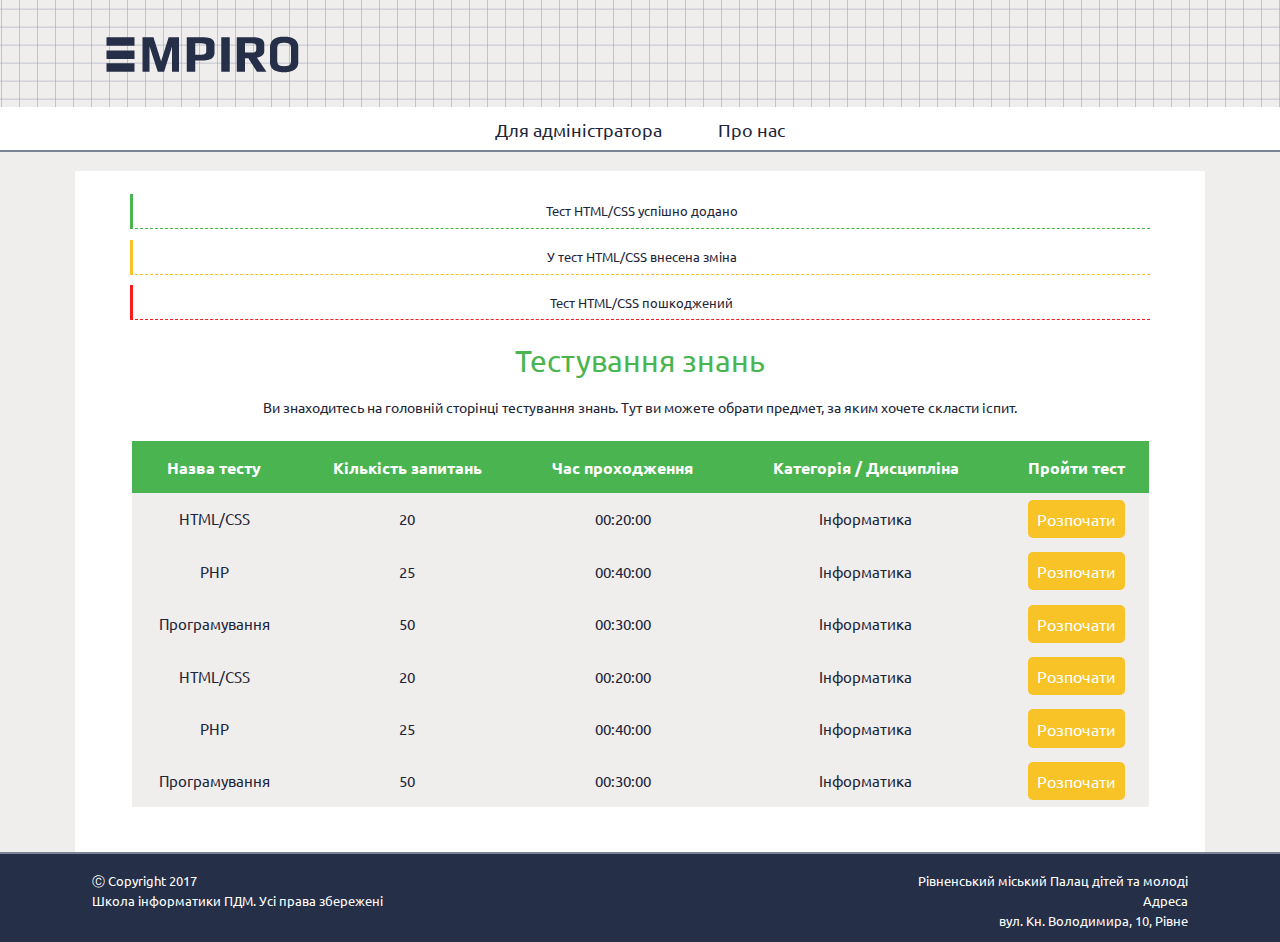
<file: html/index.html>
<!DOCTYPE html>
<html lang="ua">
<head>
	<meta charset="utf-8"/>
	<title>Empiro-index</title>
	<meta name="viewport" content="width=device-width, initial-scale=1.0">
	<link href="https://fonts.googleapis.com/css?family=Ubuntu:400,700&amp;subset=cyrillic" rel="stylesheet">
	<link type="text/css" rel="stylesheet" href="style.css" />
</head>
<body>
<div id="wrap">
	<header>
		<div class="header">
			<div class="logo"><a href="index.html"><img src="image/logo.png" alt="logo-text" /></a></div>
		</div>
	</header>
	<nav>
		<ul class="nav">
			<li><a href="admin.html">Для адміністратора</a></li>
			<li><a href="contact.html">Про нас</a></li>
		</ul>
	</nav>
	<main>
		<div class="home">
			<div class="alert-wrap">
				<div class="alert-message"><span>Тест HTML/CSS успішно додано</span></div>
				<div class="alert-error"><span>У тест HTML/CSS внесена зміна</span></div>
				<div class="alert-failure"><span>Тест HTML/CSS пошкоджений</span></div>
			</div>
			<h1>Тестування знань</h1>
			<p>Ви знаходитесь на головній сторінці тестування знань. Тут ви можете обрати предмет, за яким хочете скласти іспит.</p>
			<div class="table">
				<table>
					<tr>
						<th>Назва тесту</th>
						<th>Кількість запитань</th>
						<th>Час проходження</th>
						<th>Категорія / Дисципліна</th>
						<th>Пройти тест</th>
					</tr>
					<tr>
						<td>HTML/CSS</td>
						<td>20</td>
						<td>00:20:00</td>
						<td>Інформатика</td>
						<td><a href="#">Розпочати</a></td>
					</tr>
					<tr>
						<td>PHP</td>
						<td>25</td>
						<td>00:40:00</td>
						<td>Інформатика</td>
						<td><a href="#">Розпочати</a></td>
					</tr>
					<tr>
						<td>Програмування</td>
						<td>50</td>
						<td>00:30:00</td>
						<td>Інформатика</td>
						<td><a href="#">Розпочати</a></td>
					</tr>
					<tr>
						<td>HTML/CSS</td>
						<td>20</td>
						<td>00:20:00</td>
						<td>Інформатика</td>
						<td><a href="#">Розпочати</a></td>
					</tr>
					<tr>
						<td>PHP</td>
						<td>25</td>
						<td>00:40:00</td>
						<td>Інформатика</td>
						<td><a href="#">Розпочати</a></td>
					</tr>
					<tr>
						<td>Програмування</td>
						<td>50</td>
						<td>00:30:00</td>
						<td>Інформатика</td>
						<td><a href="#">Розпочати</a></td>
					</tr>
				</table>
			</div>
		</div>
	</main>
</div>	
	<footer>
		<div class="footer">
			<div class="copyright">
				<p>&#9400; Copyright 2017 <br /> Школа інформатики ПДМ. Усі права збережені</p>
			</div>
			<div class="contact">
				<p>Рівненський міський Палац дітей та молоді <br /> Адреса <br /> вул. Кн. Володимира, 10, Рівне</p>
			</div>
		</div>
	</footer>	
</body>
</html>
</file>
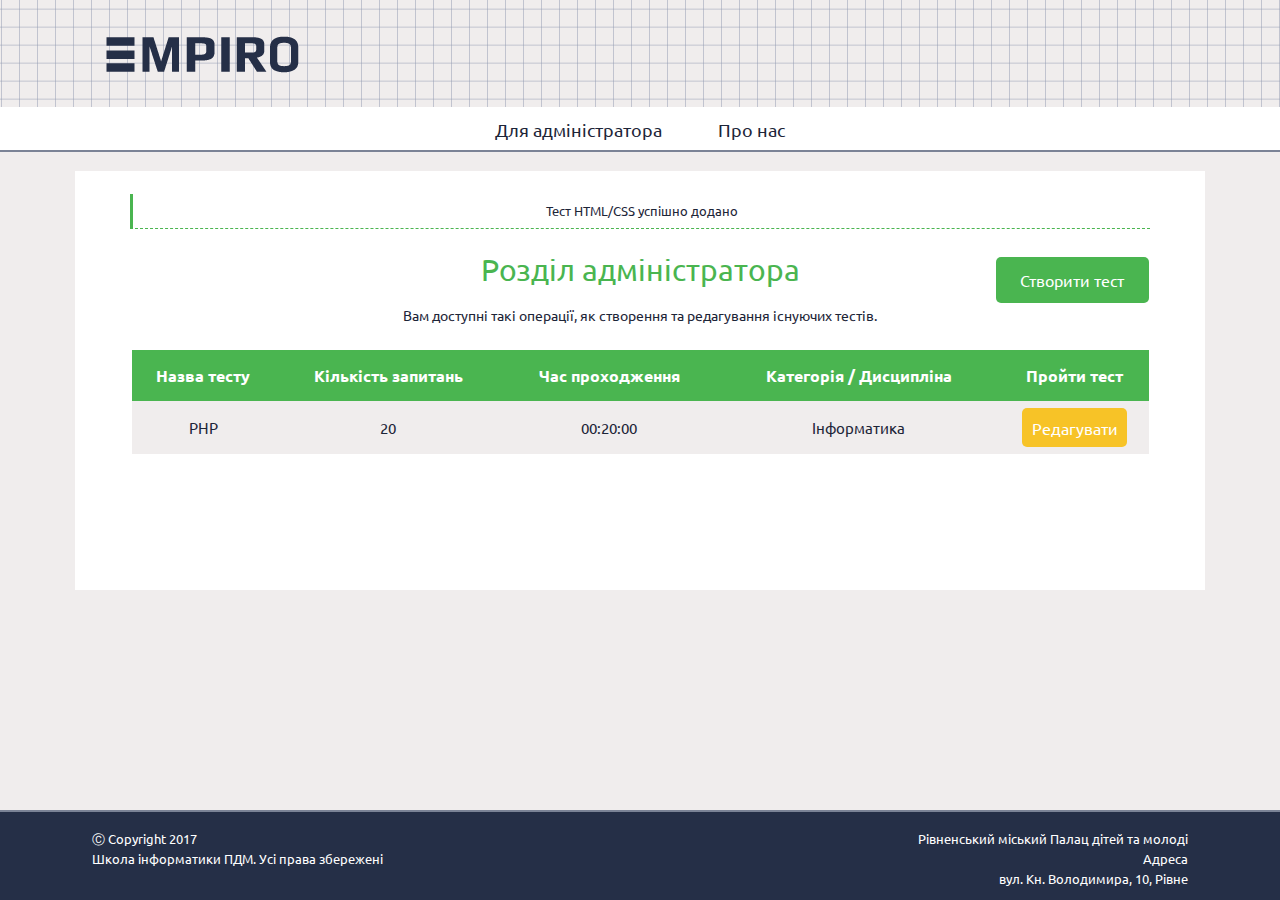
<file: html/admin-main.html>
<!DOCTYPE html>
<html lang="ua">
<head>
	<meta charset="utf-8"/>
	<title>Empiro-admin create test</title>
	<meta name="viewport" content="width=device-width, initial-scale=1.0">
	<link href="https://fonts.googleapis.com/css?family=Ubuntu:400,700&amp;subset=cyrillic" rel="stylesheet">
	<link type="text/css" rel="stylesheet" href="style.css" />
</head>
<body>
<div id="wrap">
	<header>
		<div class="header">
			<div class="logo"><a href="index.html"><img src="image/logo.png" alt="logo-text" /></a></div>
		</div>
	</header>
	<nav>
		<ul class="nav">
			<li><a href="admin.html">Для адміністратора</a></li>
			<li><a href="contact.html">Про нас</a></li>
		</ul>
	</nav>
	<main>
		<div class="home">
			<div class="alert-wrap">
				<div class="alert-message"><span>Тест HTML/CSS успішно додано</span></div>
			</div>
			<div class="button-wrap">
				<span><a class="btn-create" href="#">Створити тест</a></span>
			</div>		
				<h1>Розділ адміністратора</h1>
				<p>Вам доступні такі операції, як створення та редагування існуючих тестів.</p>
		
				<div class="table">
					<table>
						<tr>
							<th>Назва тесту</th>
							<th>Кількість запитань</th>
							<th>Час проходження</th>
							<th>Категорія / Дисципліна</th>
							<th>Пройти тест</th>
						</tr>
						<tr>
							<td>PHP</td>
							<td>20</td>
							<td>00:20:00</td>
							<td>Інформатика</td>
							<td><a href="#">Редагувати</a></td>
						</tr>
					</table>
				</div>
		</div>
	</main>
</div>	
	<footer>
		<div class="footer">
			<div class="copyright">
				<p>&#9400; Copyright 2017 <br /> Школа інформатики ПДМ. Усі права збережені</p>
			</div>
			<div class="contact">
				<p>Рівненський міський Палац дітей та молоді <br /> Адреса <br /> вул. Кн. Володимира, 10, Рівне</p>
			</div>
		</div>
	</footer>	
</body>
</html>
</file>
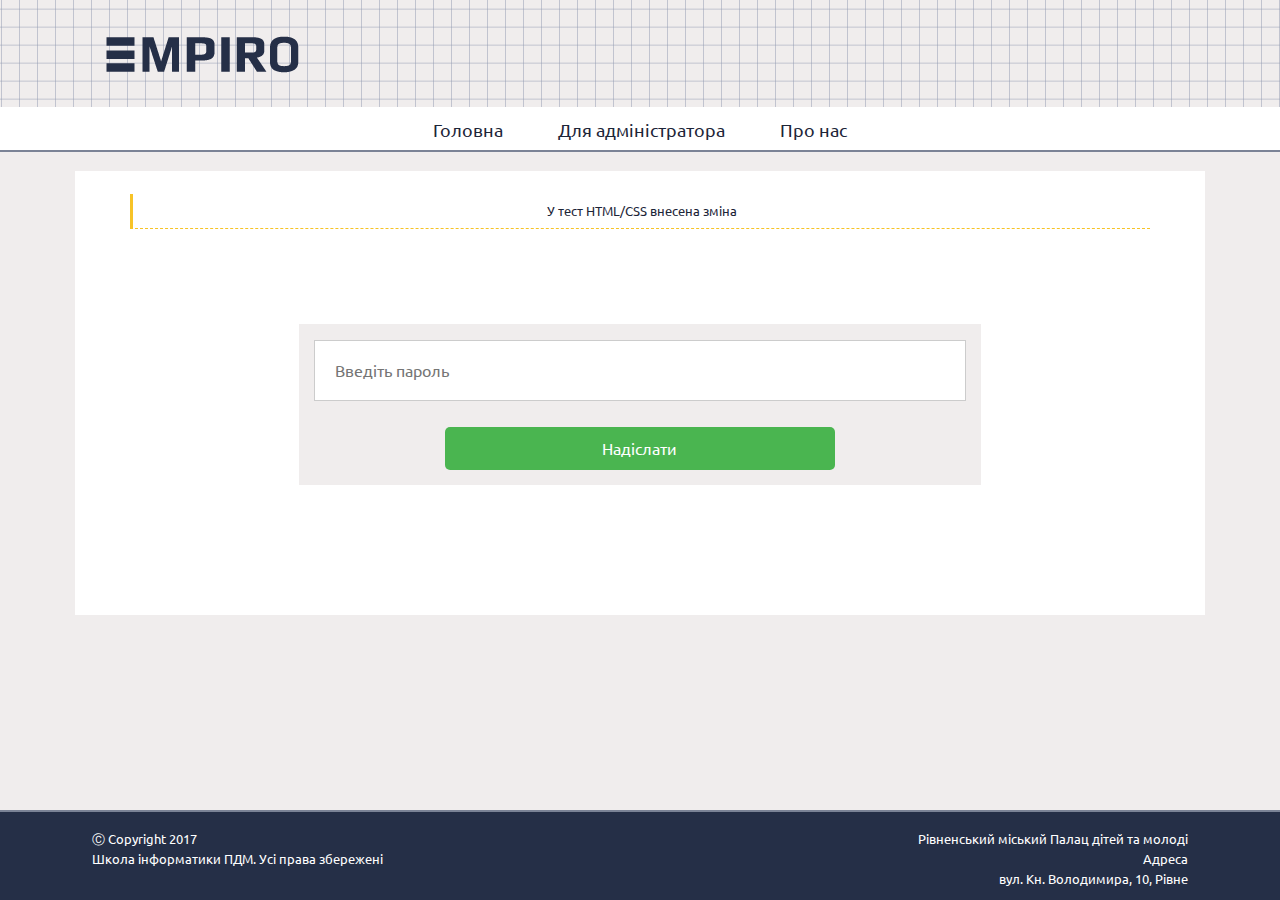
<file: html/admin-password.html>
<!DOCTYPE html>
<html lang="ua">
<head>
	<meta charset="utf-8"/>
	<title>Empiro-admin</title>
	<meta name="viewport" content="width=device-width, initial-scale=1.0">
	<link href="https://fonts.googleapis.com/css?family=Ubuntu:400,700&amp;subset=cyrillic" rel="stylesheet">
	<link type="text/css" rel="stylesheet" href="style.css" />
</head>
<body>
<div id="wrap">
	<header>
		<div class="header">
			<div class="logo"><a href="index.html"><img src="image/logo.png" alt="logo" /></a></div>
		</div>
	</header>
	<nav>
		<ul class="nav">
			<li><a href="index.html">Головна</a></li>
			<li><a href="admin.html">Для адміністратора</a></li>
			<li><a href="contact.html">Про нас</a></li>
		</ul>
	</nav>
	<main>
		<div class="home">
			<div class="alert-wrap">
				<div class="alert-error"><span>У тест HTML/CSS внесена зміна</span></div>
			</div>
			<div class="container">
				<div class="form-wrap password-wrap">
					<div class="form-style">
					<form>
						<input type="password" placeholder="Введіть пароль">
						<div class="btn">
						<input id="admin-submit" type="submit" value="Надіслати">
						</div>
					</form>
					</div>
				</div>
			</div>
		</div>
	</main>
</div>	
	<footer>
		<div class="footer">
			<div class="copyright">
				<p>&#9400; Copyright 2017 <br /> Школа інформатики ПДМ. Усі права збережені</p>
			</div>
			<div class="contact">
				<p>Рівненський міський Палац дітей та молоді <br /> Адреса <br /> вул. Кн. Володимира, 10, Рівне</p>
			</div>
		</div>
	</footer>
</body>
</html>
</file>
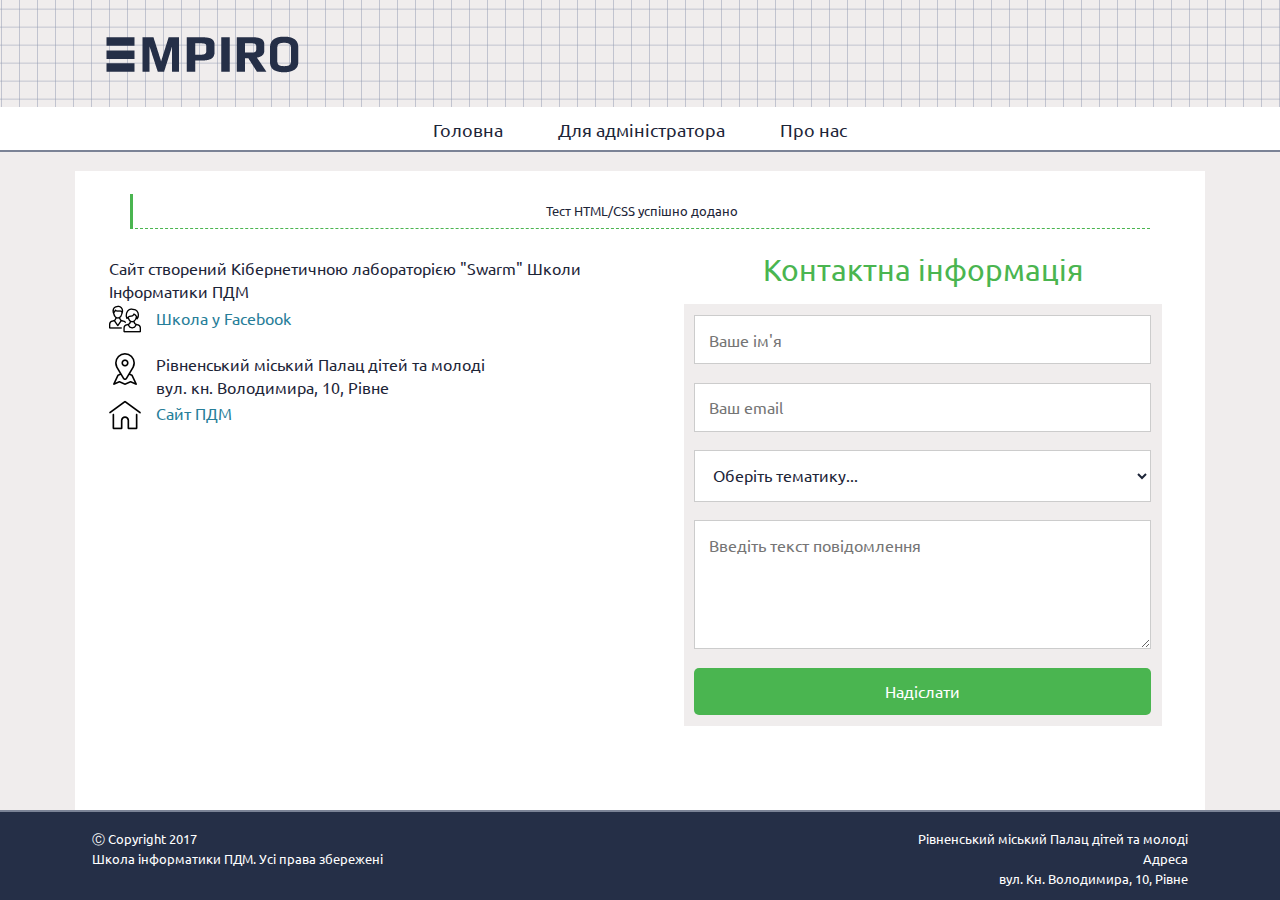
<file: html/contact.html>
<!DOCTYPE html>
<html lang="ua">
<head>
	<meta charset="utf-8"/>
	<title>Empiro-contact</title>
	<meta name="viewport" content="width=device-width, initial-scale=1.0">
	<link href="https://fonts.googleapis.com/css?family=Ubuntu:400,700&amp;subset=cyrillic" rel="stylesheet">
	<link type="text/css" rel="stylesheet" href="style.css" />
</head>
<body>
<div id="wrap">
	<header>
		<div class="header">
			<div class="logo"><a href="index.html"><img src="image/logo.png" alt="logo" /></a></div>
		</div>
	</header>
	<nav>
		<ul class="nav">
			<li><a href="index.html">Головна</a></li>
			<li><a href="admin.html">Для адміністратора</a></li>
			<li><a href="contact.html">Про нас</a></li>
		</ul>
	</nav>
	<main>
		<div class="home">
			<div class="alert-wrap">
				<div class="alert-message"><span>Тест HTML/CSS успішно додано</span></div>
			</div>
			<h1>Контактна інформація</h1>
			<div class="contact-info">
				<div class="text-block">
					<p>Сайт створений Кібернетичною лабораторією "Swarm" Школи Інформатики ПДМ</p>
					<span class="users-icon"></span><a href="https://www.facebook.com/groups/InformaticsPDM/?fref=ts">Школа у Facebook</a>
				</div>
				<div class="text-block">
					<span class="placeholder-icon"></span><p>Рівненський міський Палац дітей та молоді<br />вул. кн. Володимира, 10, Рівне</p>
					<span class="home-icon"></span><a href="http://pdm.org.ua">Сайт ПДМ</a>
				</div>
			</div>
			<div class="form-wrap">
				<div class="form-style">
				<form>
					<input type="text" placeholder="Ваше ім'я">
					<input type="text" placeholder="Ваш email">
					<select id="category">
						<option value="Оберіть тематику...">Оберіть тематику...</option>
						<option value="Запитання до команди">Запитання до команди</option>
						<option value="Пропозиції">Пропозиції</option>
					</select>
					<textarea placeholder="Введіть текст повідомлення" rows="5"></textarea>
					<input id="contact-submit" type="submit" value="Надіслати">
				</form>
				</div>
			</div>	
		</div>
	</main>	
</div>	
	<footer>
		<div class="footer">
			<div class="copyright">
				<p>&#9400; Copyright 2017 <br /> Школа інформатики ПДМ. Усі права збережені</p>
			</div>
			<div class="contact">
				<p>Рівненський міський Палац дітей та молоді<br /> Адреса <br /> вул. Кн. Володимира, 10, Рівне</p>
			</div>
		</div>
	</footer>
</body>
</html>
</file>
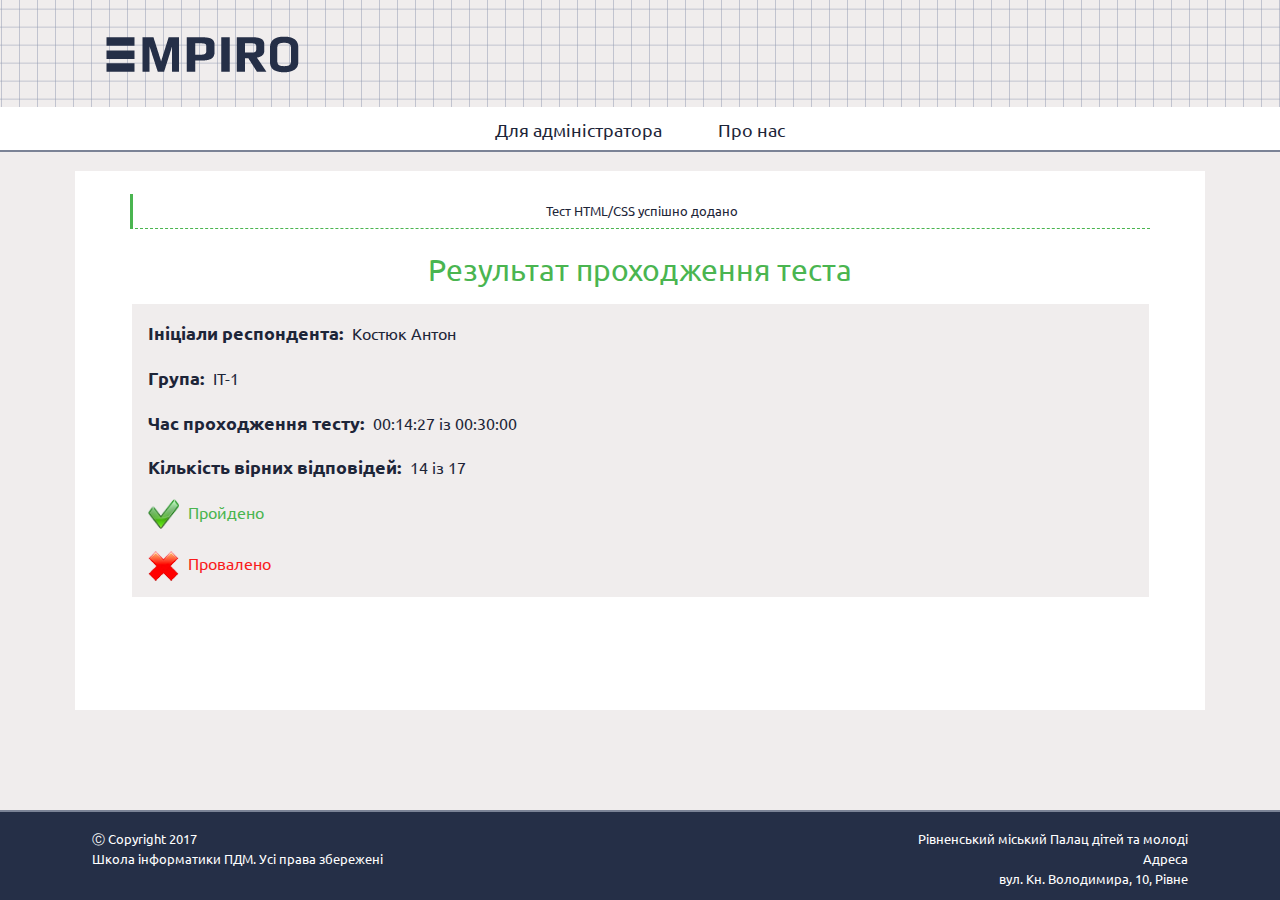
<file: html/result.html>
<!DOCTYPE html>
<html lang="ua">
<head>
	<meta charset="utf-8"/>
	<title>Empiro-person result</title>
	<meta name="viewport" content="width=device-width, initial-scale=1.0">
	<link href="https://fonts.googleapis.com/css?family=Ubuntu:400,700&amp;subset=cyrillic" rel="stylesheet">
	<link type="text/css" rel="stylesheet" href="style.css" />
</head>
<body>
<div id="wrap">
	<header>
		<div class="header">
			<div class="logo"><a href="index.html"><img src="image/logo.png" alt="logo-text" /></a></div>
		</div>
	</header>
	<nav>
		<ul class="nav">
			<li><a href="admin.html">Для адміністратора</a></li>
			<li><a href="contact.html">Про нас</a></li>
		</ul>
	</nav>
	<main>
		<div class="home">
			<div class="alert-wrap">
				<div class="alert-message"><span>Тест HTML/CSS успішно додано</span></div>
			</div>
			<h1>Результат проходження теста</h1>
			<div class="result-wrap">
				<div class="result-row"><span class="result-info">Ініціали респондента:</span><p>Костюк Антон </p></div>
				<div class="result-row"><span class="result-info">Група:</span><p>IT-1</p></div>
				<div class="result-row"><span class="result-info">Час проходження тесту:</span><p>00:14:27 із 00:30:00</p></div>
				<div class="result-row"><span class="result-info">Кількість вірних відповідей:</span><p>14 із 17</p></div>
				<div class="result-row">
					<img class="result-icon" src="image/test_ok.png" alt=""><p class="passed">Пройдено</p><br /><br />
					<img class="result-icon" src="image/test_no.png" alt=""><p class="no-pass">Провалено</p>
				</div>
			</div>
		</div>
	</main>
</div>	
	<footer>
		<div class="footer">
			<div class="copyright">
				<p>&#9400; Copyright 2017 <br /> Школа інформатики ПДМ. Усі права збережені</p>
			</div>
			<div class="contact">
				<p>Рівненський міський Палац дітей та молоді <br /> Адреса <br /> вул. Кн. Володимира, 10, Рівне</p>
			</div>
		</div>
	</footer>	
</body>
</html>
</file>
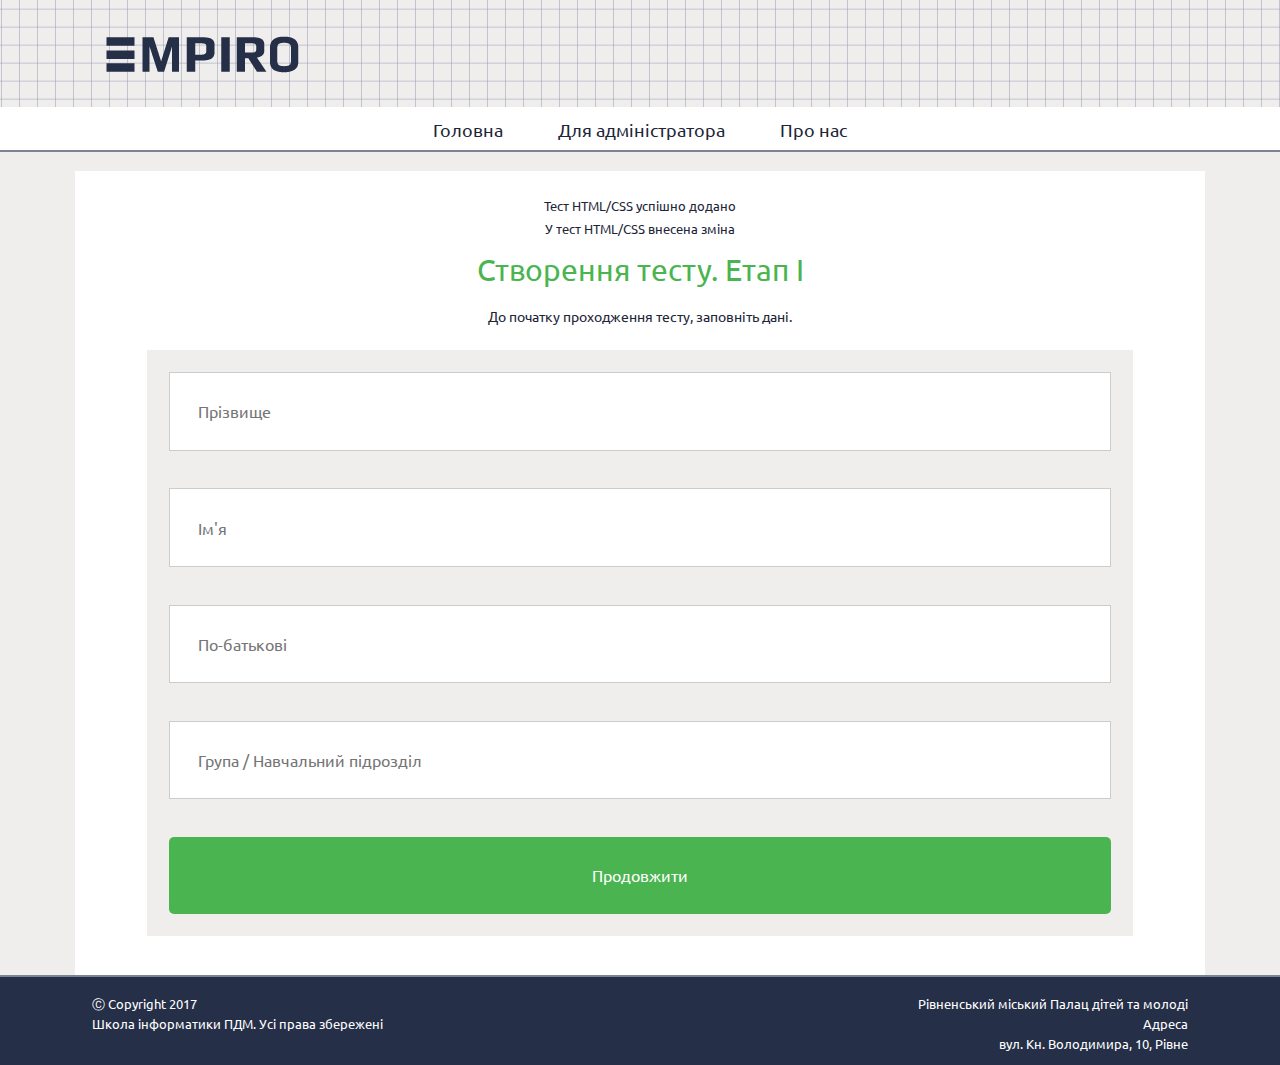
<file: html/stage1.html>
<!DOCTYPE html>
<html lang="ua">
<head>
	<meta charset="utf-8"/>
	<title>Empiro-test-stage1</title>
	<meta name="viewport" content="width=device-width, initial-scale=1.0">
	<link href="https://fonts.googleapis.com/css?family=Ubuntu:400,700&amp;subset=cyrillic" rel="stylesheet">
	<link type="text/css" rel="stylesheet" href="style.css" />
</head>
<body>
<div id="wrap">
	<header>
		<div class="header">
			<div class="logo"><a href="index.html"><img src="image/logo.png" alt="logo-text" /></a></div>
		</div>
	</header>
	<nav>
		<ul class="nav">
			<li><a href="index.html">Головна</a></li>
			<li><a href="admin.html">Для адміністратора</a></li>
			<li><a href="contact.html">Про нас</a></li>
		</ul>
	</nav>
	<main>
		<div class="home">
			<div class="alert-wrap">
				<div class="alert-success"><span>Тест HTML/CSS успішно додано</span></div>
				<div class="alert-info"><span>У тест HTML/CSS внесена зміна</span></div>
			</div>
			<h1>Створення тесту. Етап I</h1>
			<p>До початку проходження тесту, заповніть дані.</p>
				<div class="form-wrap stage1-wrap">
					<div class="form-style">
					<form>
						<input type="text" placeholder="Прізвище"></input>
						<input type="text" placeholder="Ім'я"></input>
						<input type="text" placeholder="По-батькові"></input>
						<input type="text" placeholder="Група / Навчальний підрозділ"></input>
						<div class="btn-pasw">
						<input type="submit" value="Продовжити"></input>
						</div>
					</form>
					</div>
				</div>
			</div>
		</div>
	</main>
</div>	
	<footer>
		<div class="footer">
			<div class="copyright">
				<p>&#9400; Copyright 2017 <br /> Школа інформатики ПДМ. Усі права збережені</p>
			</div>
			<div class="contact">
				<p>Рівненський міський Палац дітей та молоді <br /> Адреса <br /> вул. Кн. Володимира, 10, Рівне</p>
			</div>
		</div>
	</footer>	
</body>
</html>
</file>
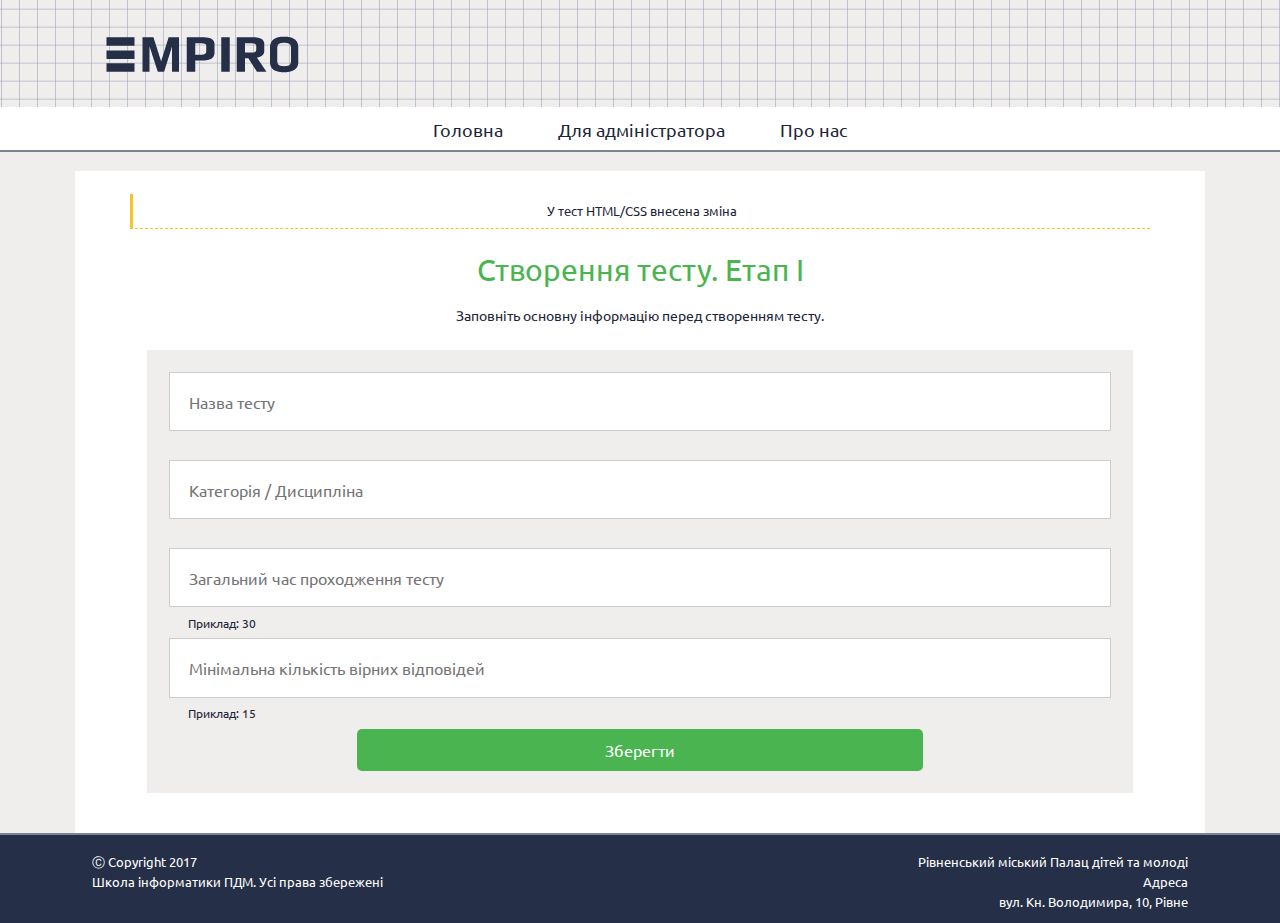
<file: html/test_create_stage1.html>
<!DOCTYPE html>
<html lang="ua">
<head>
	<meta charset="utf-8"/>
	<title>Create test stage1</title>
	<meta name="viewport" content="width=device-width, initial-scale=1.0">
	<link href="https://fonts.googleapis.com/css?family=Ubuntu:400,700&amp;subset=cyrillic" rel="stylesheet">
	<link type="text/css" rel="stylesheet" href="style.css" />
</head>
<body>
<div id="wrap">
	<header>
		<div class="header">
			<div class="logo"><a href="index.html"><img src="image/logo.png" alt="logo-text" /></a></div>
		</div>
	</header>
	<nav>
		<ul class="nav">
			<li><a href="index.html">Головна</a></li>
			<li><a href="admin.html">Для адміністратора</a></li>
			<li><a href="contact.html">Про нас</a></li>
		</ul>
	</nav>
	<main>
		<div class="home">
			<div class="alert-wrap">
				<div class="alert-error"><span>У тест HTML/CSS внесена зміна</span></div>
			</div>
			<h1>Створення тесту. Етап I</h1>
			<p>Заповніть основну інформацію перед створенням тесту.</p>
				<div class="form-wrap stage1-wrap">
					<div class="form-style">
					<ul class="create-test-form">
					<form>
						<li><input type="text" placeholder="Назва тесту"></li>
						<li><input type="text" placeholder="Категорія / Дисципліна"></li>
						<li><input  type="text" placeholder="Загальний час проходження тесту"></li>
						<li><div class="comment">Приклад: 30</div></li>
						<li><input type="text" placeholder="Мінімальна кількість вірних відповідей"></li>
						<li><div class="comment">Приклад: 15</div></li>
						<li><div class="btn">
						<input type="submit" value="Зберегти">
						</div></li>
					</form>
					</ul>
					</div>
				</div>
			</div>
		</div>
	</main>
</div>	
	<footer>
		<div class="footer">
			<div class="copyright">
				<p>&#9400; Copyright 2017 <br /> Школа інформатики ПДМ. Усі права збережені</p>
			</div>
			<div class="contact">
				<p>Рівненський міський Палац дітей та молоді <br /> Адреса <br /> вул. Кн. Володимира, 10, Рівне</p>
			</div>
		</div>
	</footer>	
</body>
</html>
</file>
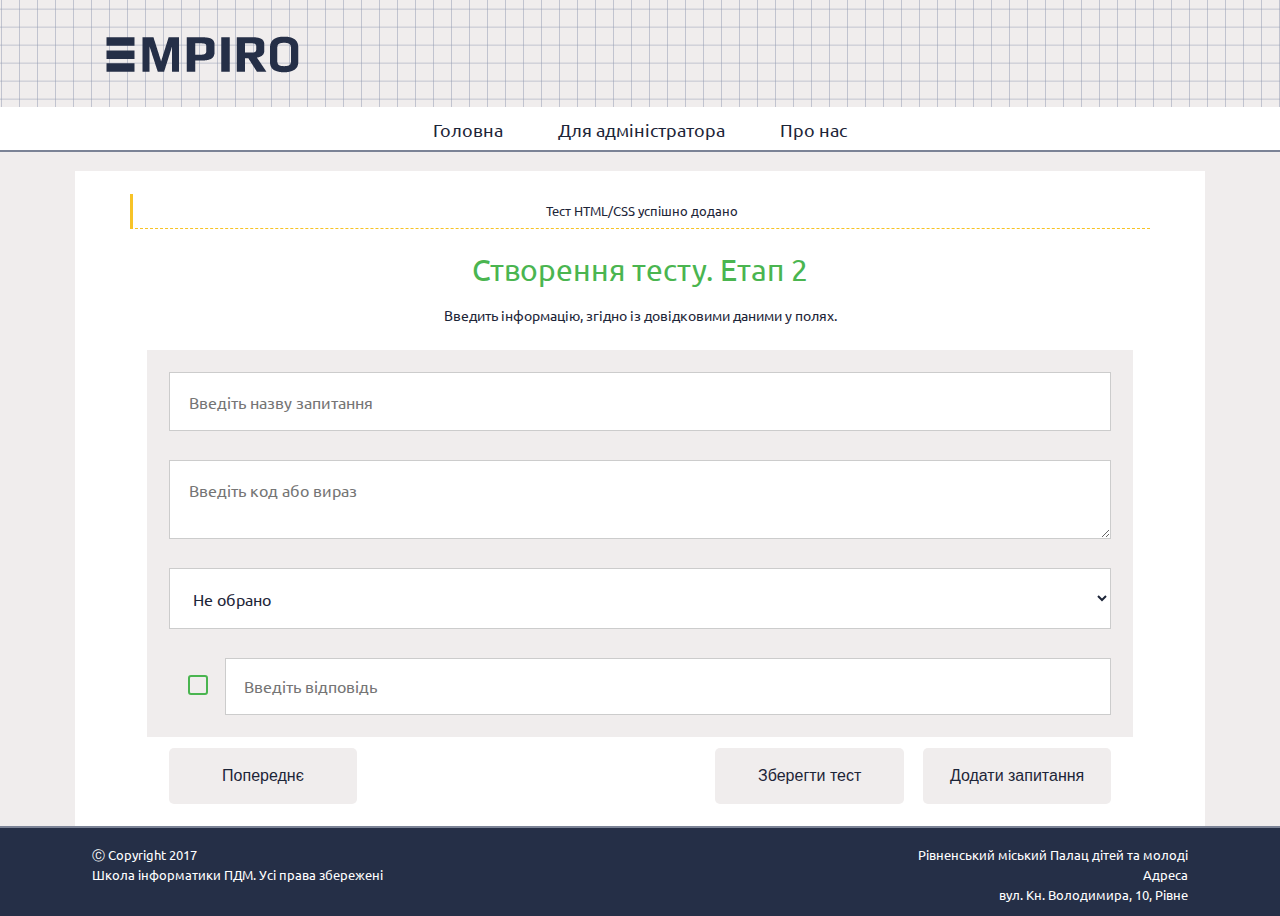
<file: html/test_create_stage2.html>
<!DOCTYPE html>
<html lang="ua">
<head>
	<meta charset="utf-8"/>
	<title>Create test stage2</title>
	<meta name="viewport" content="width=device-width, initial-scale=1.0">
	<link href="https://fonts.googleapis.com/css?family=Ubuntu:400,700&amp;subset=cyrillic" rel="stylesheet">
	<link type="text/css" rel="stylesheet" href="style.css" />
</head>
<body>
<div id="wrap">
	<header>
		<div class="header">
			<div class="logo"><a href="index.html"><img src="image/logo.png" alt="logo-text" /></a></div>
		</div>
	</header>
	<nav>
		<ul class="nav">
			<li><a href="index.html">Головна</a></li>
			<li><a href="admin.html">Для адміністратора</a></li>
			<li><a href="contact.html">Про нас</a></li>
		</ul>
	</nav>
	<main>
		<div class="home">
			<div class="alert-wrap">
				<div class="alert-error"><span>Тест HTML/CSS успішно додано</span></div>
			</div>
			<h1>Створення тесту. Етап 2</h1>
			<p>Введить інформацію, згідно із довідковими даними у полях.</p>
				<div class="form-wrap stage1-wrap">
					<div class="form-style">
						<ul class="create-test-form">
							<form>
								<li><input type="text" placeholder="Введіть назву запитання"></li>
								<li><textarea placeholder="Введіть код або вираз" rows="2"></textarea></li>
								<li>
									<select class="answer-type">
										<option value="Не обрано">Не обрано</option>
										<option value="Одна вірна відповідь">Одна вірна відповідь</option>
										<option value="Декілька вірних відповідей">Декілька вірних відповідей</option>
									</select>
								</li>
								<li>
									<div class="right-answer">
									<label>
										<input class="checkbox" type="radio" name="question" value="var1">
										<span class="checkbox-custom"></span>
									</label>	
									</div>
									<div class="answer"><input type="text" placeholder="Введіть відповідь"></div>
								</li>
							</form>
						</ul>	
					</div>
					<div class="save-test-wrap">
						<button class="btn-test" id="prev-page" type="button"  disabled>Попереднє</button>				
						<button class="btn-test btn-disabled" id="next-page" type="submit" disabled>Додати запитання</button>
						<button class="btn-test btn-disabled" id="next-page" type="submit" disabled>Зберегти тест</button>
					</div>
				</div>
		</div>
	</main>
</div>	
	<footer>
		<div class="footer">
			<div class="copyright">
				<p>&#9400; Copyright 2017 <br /> Школа інформатики ПДМ. Усі права збережені</p>
			</div>
			<div class="contact">
				<p>Рівненський міський Палац дітей та молоді <br /> Адреса <br /> вул. Кн. Володимира, 10, Рівне</p>
			</div>
		</div>
	</footer>	
</body>
</html>
</file>
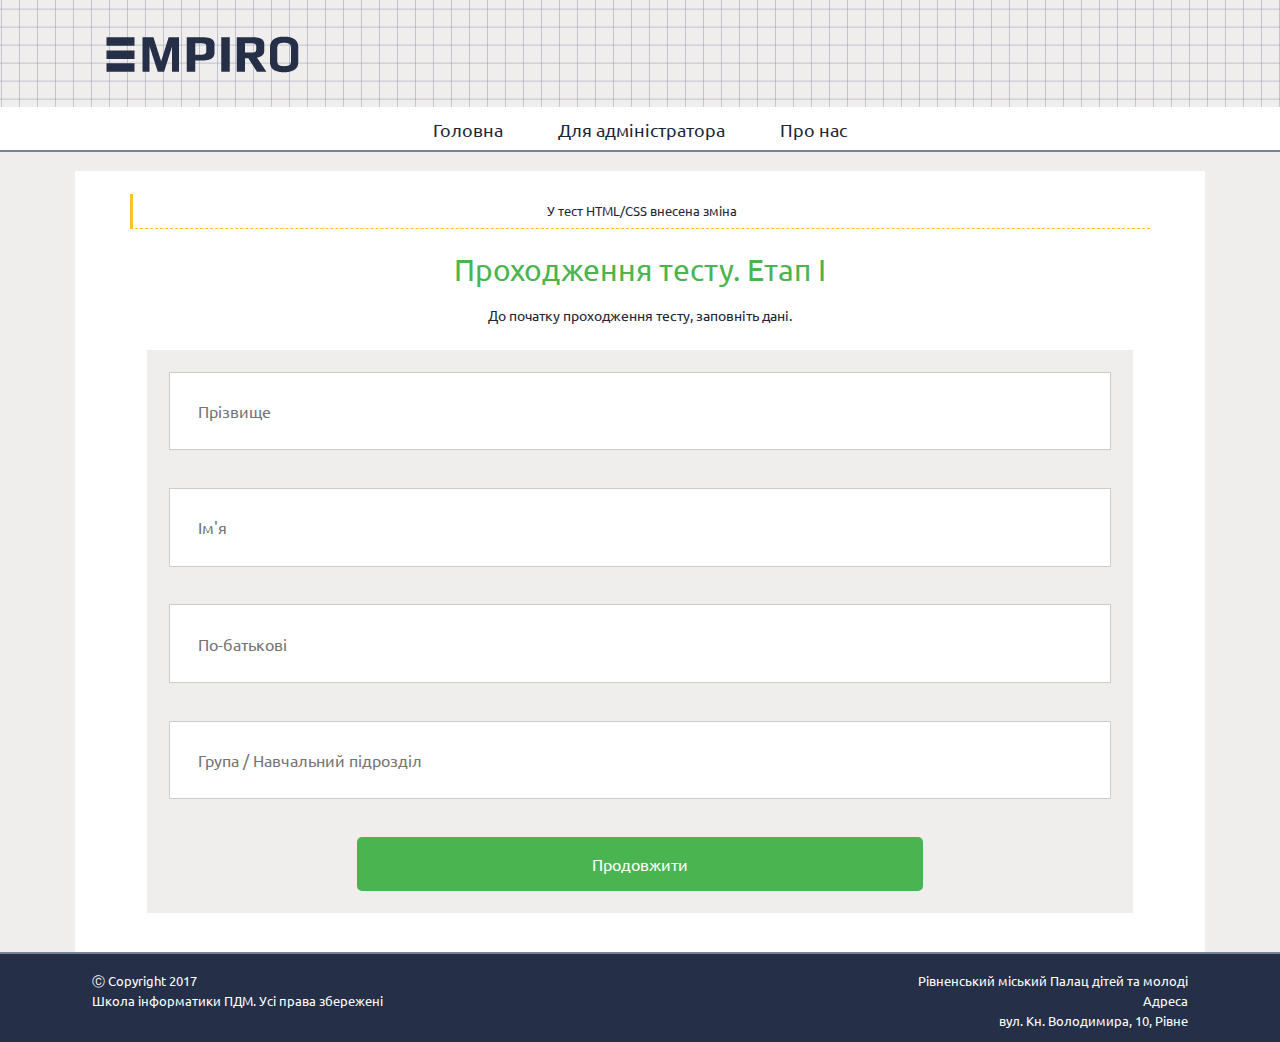
<file: html/test_pass_stage1.html>
<!DOCTYPE html>
<html lang="ua">
<head>
	<meta charset="utf-8"/>
	<title>Empiro-test-stage1</title>
	<meta name="viewport" content="width=device-width, initial-scale=1.0">
	<link href="https://fonts.googleapis.com/css?family=Ubuntu:400,700&amp;subset=cyrillic" rel="stylesheet">
	<link type="text/css" rel="stylesheet" href="style.css" />
</head>
<body>
<div id="wrap">
	<header>
		<div class="header">
			<div class="logo"><a href="index.html"><img src="image/logo.png" alt="logo-text" /></a></div>
		</div>
	</header>
	<nav>
		<ul class="nav">
			<li><a href="index.html">Головна</a></li>
			<li><a href="admin.html">Для адміністратора</a></li>
			<li><a href="contact.html">Про нас</a></li>
		</ul>
	</nav>
	<main>
		<div class="home">
			<div class="alert-wrap">
				<div class="alert-error"><span>У тест HTML/CSS внесена зміна</span></div>
			</div>
			<h1>Проходження тесту. Етап I</h1>
			<p>До початку проходження тесту, заповніть дані.</p>
				<div class="form-wrap stage1-wrap">
					<div class="form-style">
					<form>
						<input type="text" placeholder="Прізвище">
						<input type="text" placeholder="Ім'я">
						<input type="text" placeholder="По-батькові">
						<input type="text" placeholder="Група / Навчальний підрозділ">
						<div class="btn">
						<input type="submit" value="Продовжити">
						</div>
					</form>
					</div>
				</div>
			</div>
		</div>
	</main>
</div>	
	<footer>
		<div class="footer">
			<div class="copyright">
				<p>&#9400; Copyright 2017 <br /> Школа інформатики ПДМ. Усі права збережені</p>
			</div>
			<div class="contact">
				<p>Рівненський міський Палац дітей та молоді <br /> Адреса <br /> вул. Кн. Володимира, 10, Рівне</p>
			</div>
		</div>
	</footer>	
</body>
</html>
</file>
<file: html/style.css>
* {
	margin: 0;
	padding: 0;
	outline: 0;
	
	-webkit-box-sizing: border-box;
	-moz-box-sizing: border-box;
	box-sizing: border-box;
}
html{
    width: 100%;
    height: auto;
    min-height:100%;
    background: #f0eded;
}
body {
    width:100%;
    height: 100vh;
    min-height: 100%;
    margin:0;
    font-family: 'Ubuntu', Helvetica, Arial, sans-serif;
    font-weight: normal;
    position: relative;
}
aside,
nav,
main,
footer,
header,
section,
div { 
	display: block; 
}
img{
    border: 0;
    padding: 0;
    margin: 0;
}
a {
	text-decoration: none;
}
ul, ol {
	list-style: none;
}
#wrap {
	min-height: 100%;
	margin: 0;
}
/* header */
header {
	width: 100%;
    height: auto;
	position: relative;
	background: linear-gradient(#929bb2, transparent 1px), linear-gradient( 90deg, #929bb2, transparent 1px);
	background-size: 18px 18px;
	background-position: center center;
}
.header {
	width: 100%;
    max-width: 1130px;
	height: auto;
    margin: 0 auto;
	color: #1d2538;
	text-align: left;
	padding-bottom: 0.5%;
}
.logo {
	display: inline-block;
	position: relative;
	padding: 2% 0 1% 1.5%;	
}
.logo img {
	display: block;
	max-width: 100%;
	height: auto;
}
/* menu */
nav {
	width: 100%;
	height: 45px;
	position: relative;
	background: #fff;
	font-size: 18px;
    line-height: 45px;
    text-align: center;
	border-bottom: 2px solid #7b8396;
}
.nav{
    width: 100%;
    max-width: 1350px;
    height: auto;
    position: relative;
    margin: 0 auto;
}
.nav:before,
.nav:after {
	content: '';
	display: table;	
}
.nav:after {
	clear: both;
}
.nav li {
    display: inline-block;
    padding: 0 2%;
    position: relative;
}
.nav li a{
    color: #1d2538;
}
.nav li a:hover, .nav li:hover a{
    color: #277e99;
}
/* main block */
main{
    width: 100%;
    max-width: 1130px;
    height: auto;
	min-height: 100%;
	position: relative;
    margin: 0 auto;
    padding: 0;
	color: #1d2538;
	background: #fff;
	margin-top: 1.5%;
	padding-bottom: 90px;
}
main:before,
main:after {
	content: '';
	display: table;
}
main:after {
	clear: both;
}
.home {
	width: 100%;
	height: auto;
	padding: 2% 0;	
	text-align: center;
	position: relative;
}
.home:before,
.home:after {
	content: '';
	display: table;
}
.home:after {
	clear: both;
}
.home h1 {
	font-size: 30px;
	line-height: 25px;
	color: #4ab550;
	font-weight: normal;
	margin-bottom: 2%;	
	display: inline-block;
	position: relative;
}
.home p {
	font-size: 14px;
	line-height: 23px;
	padding-bottom: 2%;
}
/* alert property */
.alert-wrap {
	width: 100%;
	height: auto;
	padding: 0 2% 1.5% 2%;
	margin: 0 auto;
	position: relative;
	background: #fff;
}
.alert-wrap span {
	font-size: 13px;
	line-height: 23px;
	display: inline;
	padding: 0;
}
.alert-message,
.alert-error,
.alert-failure {
	position: relative;
	width: 94%;
	margin: 0 auto;
	padding: 0.5% 0;
	border-left: 3px solid transparent;
	border-bottom: 1px dashed transparent;
	margin-bottom: 1%;
}
.alert-message {
	border-color: #4ab550;
}
.alert-error {
	border-color: #f7c327;
}
.alert-failure {
	border-color: #f91c1c;
}
/* table property */
.table {
	position: relative;
	max-width: 90%;
	height: auto;
	margin: 0 auto;
	margin-bottom: 2%;
}
table {
	width: 100%;
	height: auto;
	background: #f0eded;
	border-collapse: collapse;
	font-size: 15px;
	color: #1d2538;
}
th {
	padding: 1.5%;
	text-align: center;
	color: #fff;
	background-color: #4ab550;
	font-size: 16px;
}
td {
	padding: 0.7%;
	text-align: center;
}
tr:hover {
	background: #e5e5e5;
}
.table td a {
	color: #fff;
	display: inline-block;
	padding: 7%;
	background: #f7c327;
	border-radius: 5px;
	font-size: 16px;
}
.table td a:hover {
	background: #f7af27;
}
/* footer */
footer {
	width: 100%;
    height: 90px;
	position: relative;
	line-height: normal;
	background: #252f47;
	margin: 0 auto;
	border-top: 2px solid #7b8396;
	margin-top: -90px;
}
.footer {
	width: 100%;
	max-width: 1130px;
	height: auto;
	position: relative;
    margin: 0 auto;
	font-size: 13px;
	line-height: 20px;
	color: #fff;
}
.footer:before,
.footer:after {
	content: '';
	display: table;
}
.footer:after {
	clear: both;
}
.copyright,
.contact-info {
	float: left;
	width: 50%;
	height: auto;
	position: relative;
	text-align: left;
	padding: 1.5%;
	margin: 0 auto;
}
.contact {
	float: right;
	width: 50%;
	height: auto;
	position: relative;
	text-align: right;
	padding: 1.5%;
	margin: 0 auto;	
}
.copyright,
.contact {
	padding-bottom: 0;
}
/*contact page*/
.contact-info  {
	padding: 0 3% 1.5% 3%;
	font-size: 16px;
	line-height: 20px;
	color: #1d2538;
}
.contact-info .text-block {
	margin-bottom: 5%;
}
.contact-info .text-block p {
	font-size: 16px;
	line-height: 23px;
	padding: 0;
}
.contact-info .text-block a {
	color: #277e99;
	display: inline-block;
	padding-top: 1%;
}
.contact-info .text-block a:hover {
	color: #4ab550;
}
.contact-info .users-icon,
.contact-info .placeholder-icon,
.contact-info .home-icon {
	display: inline-block;
	position: relative;
	width: 32px;
	height: 32px;
	margin-right: 15px;
	float: left;
}
.contact-info .users-icon {
	background: url(image/users.png);
	background-position: 0 0;
	background-repeat: no-repeat;
}
.contact-info .placeholder-icon {
	background: url(image/placeholder.png);
	background-position: 0 0;
	background-repeat: no-repeat;
}
.contact-info .home-icon {
	background: url(image/home.png);
	background-position: 0 0;
	background-repeat: no-repeat;
}
/* container for admin page*/
.container {
	width: 100%;
	height: auto;
	margin: 0 auto;
	padding-top: 6%;
}
/* form property, contact form */
.form-wrap {
	float: right;
	width: 50%;
	height: auto;
	position: relative;
	text-align: right;
	padding: 1.5%;
	margin: 0 auto;	
	padding-top: 0;
}	
.form-style{
    max-width: 90%;
	height: auto;
    margin: 0 auto;
    padding: 2%;
    background: #f0eded;
}
.form-style input,
.form-style textarea,
.form-style select  {
	outline: 0;
	width: 100%;
    background: #fff;
    margin-bottom: 4%;
    border: 1px solid #ccc;
    padding: 3%;
    color: #1d2538;
	font-family: 'Ubuntu', sans-serif;
	font-size: 16px;
	cursor: pointer;
	display: block;
}
.form-style input[type="text"]:focus,
.form-style input[type="password"]:focus,
.form-style textarea:focus,
.form-style select:focus {
	box-shadow: 0 0 5px #4ab550;
    padding: 3%;
    border: 1px solid #4ab550;
} 
.form-style input[type="submit"] {
    width: 100%;
    background: #4ab550;
	border: 0;
    color: #fff;
	border-radius: 5px;
	margin-bottom: 0;
}
.form-style input[type="submit"]:hover {
    background: #f7af27;
}
/* admin form */
.password-wrap {	
	width: 70%;
	float: none;
}
.btn{
	width: 60%;
	height: auto;
	margin: 0 auto;
}
/* pass test stage1 form */
.stage1-wrap {
	width: 100%;
	float: none;
}
/* pass test stage2 form */
.test-wrap {
	max-width: 90%;
	height: auto;
	text-align: left;
	background: #fff;
	position: relative;
	padding: 1.5%;
	margin: 0 auto;	
}
.test-info {
	font-size: 14px;
	line-height: 23px;
	color: #f7af27;
}
.test-info:before,
.test-info:after {
	content: '';
	display: table;
}
.test-info:after {
	clear: both;
}
.test-info,
.question,
.test-block,
.result-block {
	display: block;
	width: 100%;
	height: auto;
	padding: 1%;
	border-bottom: 1px solid #7b8396;
	position: relative;
	margin: 0 auto;
}
.question-number,
.test-time {
	display: inline-block;
}
.test-time {
	float: right;
}
.question-number {
	margin-right: 2%;
	float: left;
}
.question {
	clear: both;
}
.question h3 {
	font-size: 18px;
	line-height: 25px;
	font-weight: bold;
}
/* style for radio & checkbox*/	
label {
	margin-bottom: 15px;
	position: relative;
	display: block;
	padding: 2%;
	border-bottom: 1px dotted #7b8396;
}
label:last-child {
	margin-bottom: 0;
}
.radio,
.checkbox,
.right-answer .radio,
.right-answer .checkbox {
	display: none;
}
.checkbox-custom,
.radio-custom,
.right-answer .checkbox-custom,
.right-answer .radio-custom {
    width: 20px;
    height: 20px;
    border: 2px solid #4ab550;
    border-radius: 3px;
    position: relative;
}
.checkbox-custom,
.radio-custom,
.label,
.right-answer .checkbox-custom,
.right-answer .radio-custom,
.right-answer.label {
    display: inline-block;
    vertical-align: middle;
}
.checkbox:checked + .checkbox-custom::before,
.radio:checked + .radio-custom::before,
.right-answer .checkbox:checked + .checkbox-custom::before,
.right-answer .radio:checked + .radio-custom::before {
    content: "";
    display: block;
    position: absolute;
    top: 2px;
    right: 2px;
    bottom: 2px;
    left: 2px;
    background: #1d2538;
    border-radius: 2px;
	
}
.radio-custom,
.radio:checked + .radio-custom::before,
.right-answer .radio-custom,
.right-answer .radio:checked + .radio-custom::before {
    border-radius: 50%;
}
.label {
	padding-left: 10px;
}
/* result block*/
.result-block {
	border-bottom: 0;
}
.result-block:before,
.result-block:after {
	content: '';
	display: table;
}
.result-block:after {
	clear: both;
}
.btn-test {
	width: 20%;
	display: inline-block;
    padding: 2%;
    background: #f0eded;
	border: 0;
	outline: 0;
    color: #1d2538;
	border-radius: 5px;
	font-size: 16px;
	cursor: pointer;
	position: relative;
}
.btn-disabled {
	background: #f0eded;
}
.btn-active {
	background: #4ab550;
}
.btn-active:hover {
	 background: #f7af27;
	 color: #fff;
}
#prev-page {
	float: left;
}
#next-page {
	float: right;
	margin-left: 2%;
}
/*result page*/	
.result-wrap {
	max-width: 90%;
	height: auto;
    margin: 0 auto;
    padding: 16px;
    background: #f0eded;
	position: relative;
	color: #1d2538;
	text-align: left;
}
.result-wrap p {
	font-size: 16px;
	line-height: 23px;
	padding-bottom: 0;
}
.result-row {
	padding-bottom: 2%;
}
.result-row:last-child {
	padding-bottom: 0;
}
.result-info,
.result-wrap p  {
	display: inline-block;
}
.result-info {
	margin-right: 1%;
	font-size: 18px;
	line-height: 25px;
	font-weight: bold;
}
.result-icon {
	display: inline-block;
	width: 31px;
	height: 31px;
	vertical-align: middle;
	margin-right: 1%;
}
.passed {
	color: #4ab550;
}
.no-pass {
	color: #f91c1c;
}

/*create test stage1*/
.create-test-form {
	text-align: left;
}
.create-test-form:before,
.create-test-form:after {
	content: '';
	display: table;
}
.create-test-form:after {
	clear: both;
}
.create-test-form input,
.create-test-form textarea,
.create-test-form select {
	padding: 2%;
	margin-bottom: 0;
}
.create-test-form input[type="text"]:focus,
.create-test-form textarea:focus,
.create-test-form select:focus {
	padding: 2%;
}
.create-test-form li {
	display: block;
	margin-bottom: 3%;
}
.create-test-form li:nth-child(3),
.create-test-form li:nth-child(5) {
	margin-bottom: 1%;
}
.create-test-form li:nth-child(4),
.create-test-form li:nth-child(6) {
	margin-bottom: 1%;
}
.create-test-form li:last-child {
	margin-bottom: 0;
}
.create-test-form .answer-type{
	margin-bottom: 3%;
}
.comment {
	display: block;
	position: relative;
	font-size: 12px;
	line-height: 12px;
	text-align: left;
	padding-left: 2%;
}
.comment:before,
.comment:after {
	content: '';
	display: table;
}
.comment:after {
	clear: both;
}
/*create test stage2*/
.right-answer,
.answer {
	float: left;
	position: relative;
	padding: 1.5% 1% 1.5% 2%;
	vertical-align: middle;
}
.right-answer {
	width: 5%;
}
.right-answer label {
	border-bottom: 0;
}
.answer {
	width: 94%;
	margin-left: 1%;
	padding: 0;
}
.save-test-wrap {
	padding: 1% 2%;
	position: relative;
	margin: 0 auto;
	max-width: 90%;
}
/* admin main page*/
.button-wrap {
	max-width: 90%;
	height: auto;
	position: relative;
	margin: 0 auto;	
}
.btn-create {
	color: #fff;
	width: 15%;
	height: auto;
	display: block;
	padding: 1.3%;
	background: #4ab550;
	border-radius: 5px;
	font-size: 16px;
	position: absolute;
	right: 0;
	top: 0;
}
.btn-create:hover {
	background: #f7c327;
}
#save_form {
	display: none;
}
@media screen and (max-width: 955px) {
	.btn-create {
		width: 20%;
	}
}
@media screen and (max-width: 870px) {
	.table {
		margin: 0 auto;
	}
	table {
		font-size: 14px;
	}
	th, .table td a  {
		font-size: 15px;
	}
	.btn-create {
		font-size: 15px;
		width: 18%;
	}
}
</file>
